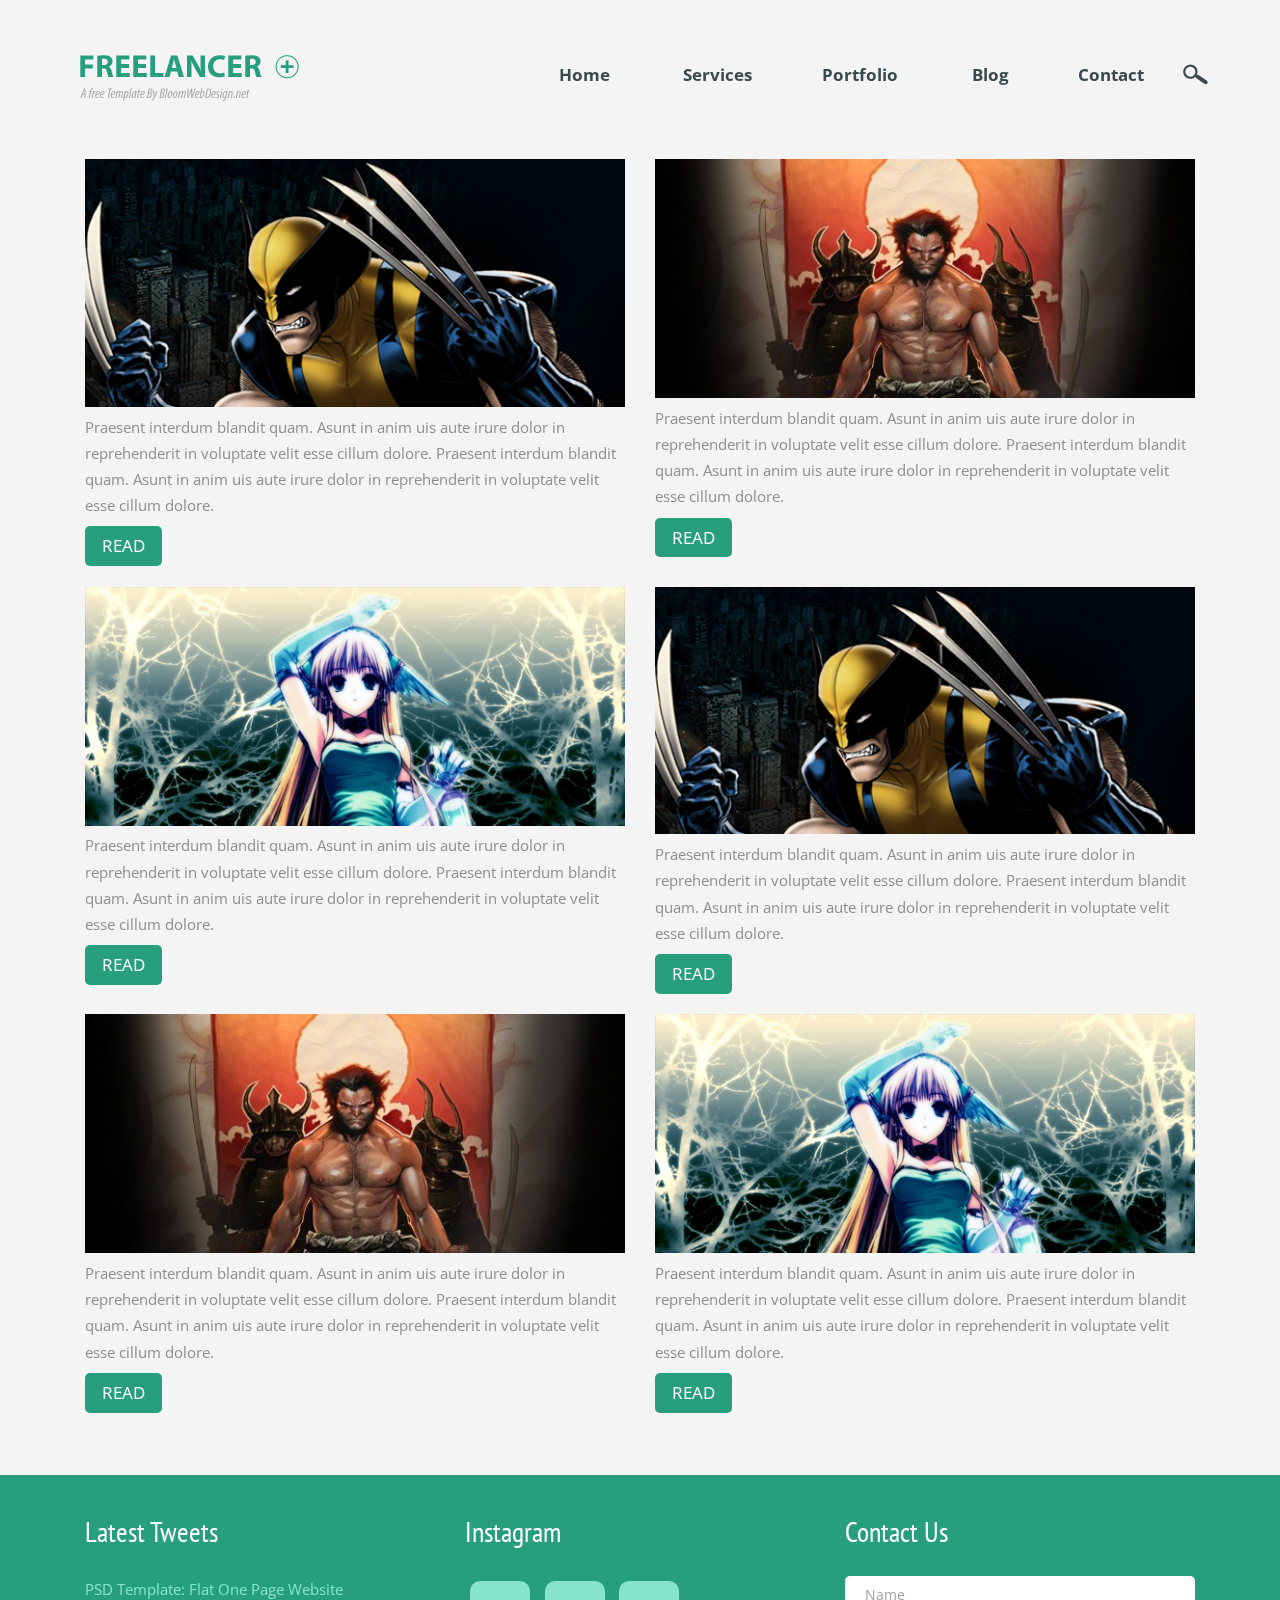
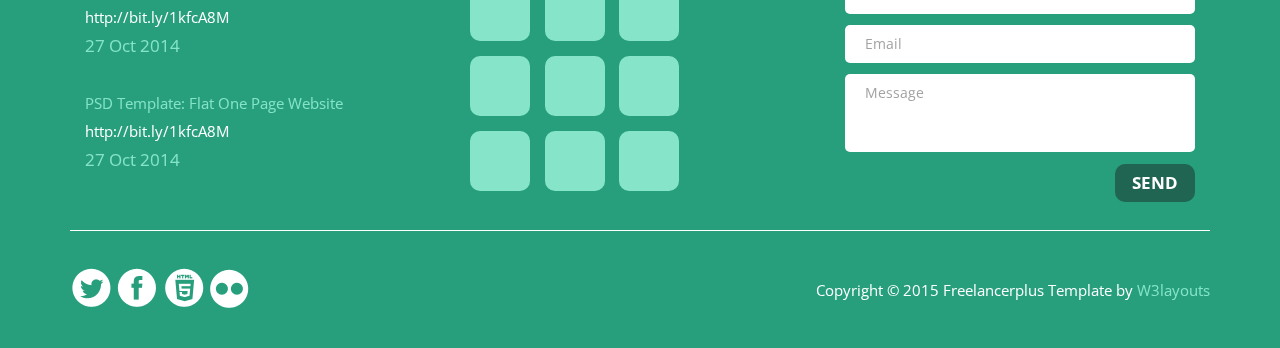
<file: blog.html>
<!--A Design by W3layouts 
Author: W3layout
Author URL: http://w3layouts.com
License: Creative Commons Attribution 3.0 Unported
License URL: http://creativecommons.org/licenses/by/3.0/
-->
<!DOCTYPE html>
<html>
<head>
<title>	Freelancer-plus A Corporate Category Flat Bootstarp Responsive Website Template | Blog :: w3layouts</title>
<link href="css/bootstrap.css" rel="stylesheet" type="text/css" media="all" />
<!-- jQuery (necessary for Bootstrap's JavaScript plugins) -->
<script src="js/jquery.min.js"></script>
<!-- Custom Theme files -->
<!--theme-style-->
<link href="css/style.css" rel="stylesheet" type="text/css" media="all" />	
<!--//theme-style-->
<meta name="viewport" content="width=device-width, initial-scale=1">
<meta http-equiv="Content-Type" content="text/html; charset=utf-8" />
<meta name="keywords" content="v Responsive web template, Bootstrap Web Templates, Flat Web Templates, Andriod Compatible web template, 
Smartphone Compatible web template, free webdesigns for Nokia, Samsung, LG, SonyErricsson, Motorola web design" />
<script type="application/x-javascript"> addEventListener("load", function() { setTimeout(hideURLbar, 0); }, false); function hideURLbar(){ window.scrollTo(0,1); } </script>
<!--fonts-->
<link href='http://fonts.googleapis.com/css?family=Open+Sans:400,300,600,700,800' rel='stylesheet' type='text/css'>
<link href='http://fonts.googleapis.com/css?family=PT+Sans+Narrow:400,700' rel='stylesheet' type='text/css'>
<!--//fonts-->
<script type="text/javascript" src="js/move-top.js"></script>
<script type="text/javascript" src="js/easing.js"></script>
				<script type="text/javascript">
					jQuery(document).ready(function($) {
						$(".scroll").click(function(event){		
							event.preventDefault();
							$('html,body').animate({scrollTop:$(this.hash).offset().top},1000);
						});
					});
					</script>
</head>
<body>
<!--header-->
	<div class="header">
		<div class="container">	
			<div class="logo">
				<h1><a href="index.html"><img src="images/logo.png" alt=""></a></h1>
			</div>
			<div class="header-bottom">
				<div class="top-nav">
										<span class="menu"><img src="images/menu.png" alt=""> </span>

					<ul>
						<li  ><a href="index.html" >Home</a></li>
						<li><a href="index.html"> Services</a></li>
						<li><a href="index.html" >Portfolio </a></li>
						<li><a href="blog.html" >Blog</a></li>
						<li><a href="contact.html" >Contact</a></li>
					</ul>
					<!--script-->
				<script>
					$("span.menu").click(function(){
						$(".top-nav ul").slideToggle(500, function(){
						});
					});
			</script>
				</div>
				 <!-- start search-->
			<div class="search-box">
			   <div id="sb-search" class="sb-search">
				  <form>
					 <input class="sb-search-input" placeholder="Enter your search term..." type="search" name="search" id="search">
					 <input class="sb-search-submit" type="submit" value="">
					 <span class="sb-icon-search"> </span>
				  </form>
			    </div>
			 </div>
			 <!----search-scripts---->
			 <script src="js/classie.js"></script>
			 <script src="js/uisearch.js"></script>
			   <script>
				 new UISearch( document.getElementById( 'sb-search' ) );
			   </script>
				<!----//search-scripts---->
			
			<div class="clearfix"> </div>
		</div>
		<div class="clearfix"> </div>
		</div>
	</div>
	<!---->
	<div class="container">
		<div class="blog">
			<div class="top-blog">
				<div class="col-md-6 blog-top">
					<a href="single.html"><img class="img-responsive" src="images/b1.jpg" alt=" "></a>
					<p>Praesent interdum blandit quam. Asunt in anim uis aute irure dolor in reprehenderit in voluptate velit esse cillum dolore.
					Praesent interdum blandit quam. Asunt in anim uis aute irure dolor in reprehenderit in voluptate velit esse cillum dolore.</p>
					<a href="single.html" class="read">READ</a>
				</div>
							<div class="col-md-6 blog-top">
					<a href="single.html"><img class="img-responsive" src="images/b2.jpg" alt=" "></a>
					<p>Praesent interdum blandit quam. Asunt in anim uis aute irure dolor in reprehenderit in voluptate velit esse cillum dolore.
					Praesent interdum blandit quam. Asunt in anim uis aute irure dolor in reprehenderit in voluptate velit esse cillum dolore.</p>
					<a href="single.html" class="read">READ</a>
				</div>
			<div class="clearfix"> </div>
		</div>
			<div class="top-blog">
				<div class="col-md-6 blog-top">
					<a href="single.html"><img class="img-responsive" src="images/b3.jpg" alt=" "></a>
					<p>Praesent interdum blandit quam. Asunt in anim uis aute irure dolor in reprehenderit in voluptate velit esse cillum dolore.
					Praesent interdum blandit quam. Asunt in anim uis aute irure dolor in reprehenderit in voluptate velit esse cillum dolore.</p>
					<a href="single.html" class="read">READ</a>
				</div>
							<div class="col-md-6 blog-top">
					<a href="single.html"><img class="img-responsive" src="images/b1.jpg" alt=" "></a>
					<p>Praesent interdum blandit quam. Asunt in anim uis aute irure dolor in reprehenderit in voluptate velit esse cillum dolore.
					Praesent interdum blandit quam. Asunt in anim uis aute irure dolor in reprehenderit in voluptate velit esse cillum dolore.</p>
					<a href="single.html" class="read">READ</a>
				</div>
			<div class="clearfix"> </div>
		</div>
<div class="top-blog">
				<div class="col-md-6 blog-top">
					<a href="single.html"><img class="img-responsive" src="images/b2.jpg" alt=" "></a>
					<p>Praesent interdum blandit quam. Asunt in anim uis aute irure dolor in reprehenderit in voluptate velit esse cillum dolore.
					Praesent interdum blandit quam. Asunt in anim uis aute irure dolor in reprehenderit in voluptate velit esse cillum dolore.</p>
					<a href="single.html" class="read">READ</a>
				</div>
							<div class="col-md-6 blog-top">
					<a href="single.html"><img class="img-responsive" src="images/b3.jpg" alt=" "></a>
					<p>Praesent interdum blandit quam. Asunt in anim uis aute irure dolor in reprehenderit in voluptate velit esse cillum dolore.
					Praesent interdum blandit quam. Asunt in anim uis aute irure dolor in reprehenderit in voluptate velit esse cillum dolore.</p>
					<a href="single.html" class="read">READ</a>
				</div>
			<div class="clearfix"> </div>
		</div>		
	</div>
	</div>
	
			<!---->
			<div class="footer" >
			    <div class="container">
				<div class="footer-top" >
				<div class="col-md-4 twitter">
						
							<h4>Latest Tweets</h4>
							<div class="twitter-in">
								<p>PSD Template: Flat One Page Website <p>
								<a href="#" >http://bit.ly/1kfcA8M </a>
								<span>27 Oct 2014</span>
							</div>
							<div class="twitter-in">
								<p>PSD Template: Flat One Page Website <p>
								<a href="#" >http://bit.ly/1kfcA8M </a>
								<span>27 Oct 2014</span>
							</div>
						</div>
					
				    <div class="col-md-4 twitter">
				
						   <h4>Instagram</h4>
						   <ul class="box-in">
							<li><a href="#"></a></li>
							<li><a href="#"></a></li>
							<li><a href="#"></a></li>
							<li><a href="#"></a></li>
							<li><a href="#"></a></li>
							<li><a href="#"></a></li>
							<li><a href="#"></a></li>
							<li><a href="#"></a></li>
							<li><a href="#"></a></li>
							
						   </ul>
						</div>
					
					<div class="col-md-4 twitter">
						<h4>Contact Us</h4>
							<div class="contact">
								<form>
									<input type="text" class="text" value="Name" onfocus="this.value = '';" onblur="if (this.value == '') {this.value = 'Name';}">
									<input type="text" class="text" value="Email " onfocus="this.value = '';" onblur="if (this.value == '') {this.value = 'Email ';}">
									<textarea cols="10" rows="3" value="Message" onfocus="this.value = '';" onblur="if (this.value == '') {this.value = 'Message';}">Message</textarea>
								</form>
								<div class="submit">
									<form>
										<input type="submit" value="SEND">
									</form>
								</div>
									<div class="clearfix"></div>
                            </div>
					</div>
					
						<div class="clearfix"></div>
						</div>
			<div class="footer-bottom">
				<ul class="social">
					<li><a href="#"><i> </i></a></li>						
					<li><a href="#"><i class="facebook"> </i></a></li>
					<li><a href="#"><i class="html"> </i></a></li>
					<li><a href="#"><i class="dot"> </i></a></li>
				</ul>
				<p class="footer-class">Copyright © 2015 Freelancerplus Template by  <a href="http://w3layouts.com/" target="_blank">W3layouts</a></p>
				<div class="clearfix"></div>
			</div>						
		</div>
	</div>
</body>
</html>
</file>
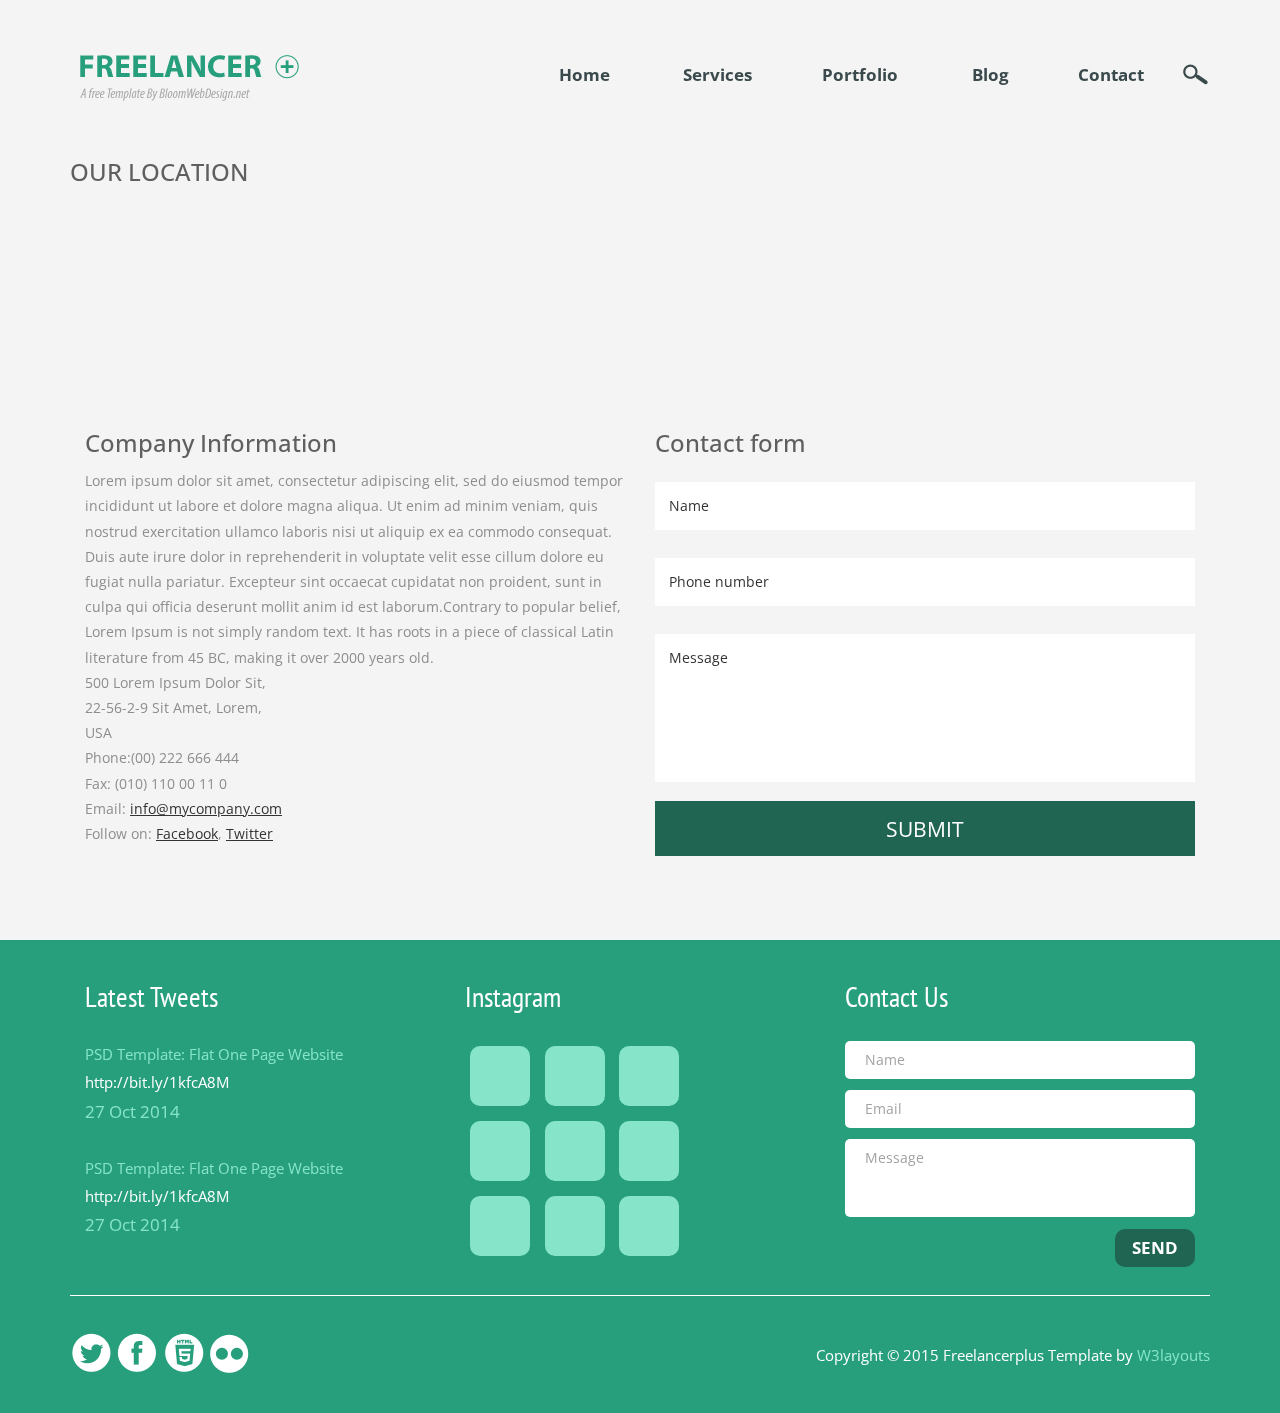
<file: contact.html>
<!--A Design by W3layouts 
Author: W3layout
Author URL: http://w3layouts.com
License: Creative Commons Attribution 3.0 Unported
License URL: http://creativecommons.org/licenses/by/3.0/
-->
<!DOCTYPE html>
<html>
<head>
<title>	Freelancer-plus A Corporate Category Flat Bootstarp Responsive Website Template | Contact :: w3layouts</title>
<link href="css/bootstrap.css" rel="stylesheet" type="text/css" media="all" />
<!-- jQuery (necessary for Bootstrap's JavaScript plugins) -->
<script src="js/jquery.min.js"></script>
<!-- Custom Theme files -->
<!--theme-style-->
<link href="css/style.css" rel="stylesheet" type="text/css" media="all" />	
<!--//theme-style-->
<meta name="viewport" content="width=device-width, initial-scale=1">
<meta http-equiv="Content-Type" content="text/html; charset=utf-8" />
<meta name="keywords" content="Freelancer-plus Responsive web template, Bootstrap Web Templates, Flat Web Templates, Andriod Compatible web template, 
Smartphone Compatible web template, free webdesigns for Nokia, Samsung, LG, SonyErricsson, Motorola web design" />
<script type="application/x-javascript"> addEventListener("load", function() { setTimeout(hideURLbar, 0); }, false); function hideURLbar(){ window.scrollTo(0,1); } </script>
<!--fonts-->
<link href='http://fonts.googleapis.com/css?family=Open+Sans:400,300,600,700,800' rel='stylesheet' type='text/css'>
<link href='http://fonts.googleapis.com/css?family=PT+Sans+Narrow:400,700' rel='stylesheet' type='text/css'>
<!--//fonts-->
<script type="text/javascript" src="js/move-top.js"></script>
<script type="text/javascript" src="js/easing.js"></script>
				<script type="text/javascript">
					jQuery(document).ready(function($) {
						$(".scroll").click(function(event){		
							event.preventDefault();
							$('html,body').animate({scrollTop:$(this.hash).offset().top},1000);
						});
					});
					</script>
</head>
<body>
<!--header-->
	<div class="header">
		<div class="container">	
			<div class="logo">
				<h1><a href="index.html"><img src="images/logo.png" alt=""></a></h1>
			</div>
			<div class="header-bottom">
				<div class="top-nav">
											<span class="menu"><img src="images/menu.png" alt=""> </span>

					<ul>
						<li  ><a href="index.html" >Home</a></li>
						<li><a href="index.html" > Services</a></li>
						<li><a href="index.html" >Portfolio </a></li>
						<li><a href="blog.html" >Blog</a></li>
						<li><a href="contact.html" >Contact</a></li>
					</ul>
					<!--script-->
				<script>
					$("span.menu").click(function(){
						$(".top-nav ul").slideToggle(500, function(){
						});
					});
			</script>
				</div>
				 <!-- start search-->
			<div class="search-box">
			   <div id="sb-search" class="sb-search">
				  <form>
					 <input class="sb-search-input" placeholder="Enter your search term..." type="search" name="search" id="search">
					 <input class="sb-search-submit" type="submit" value="">
					 <span class="sb-icon-search"> </span>
				  </form>
			    </div>
			 </div>
			 <!----search-scripts---->
			 <script src="js/classie.js"></script>
			 <script src="js/uisearch.js"></script>
			   <script>
				 new UISearch( document.getElementById( 'sb-search' ) );
			   </script>
				<!----//search-scripts---->
			
			<div class="clearfix"> </div>
		</div>
		<div class="clearfix"> </div>
		</div>
	</div>
	<!---->
	<div class="container">
		<div class="contact-page">
		<div class=" map">
			<h5>OUR LOCATION</h5>
				<iframe src="https://www.google.com/maps/embed?pb=!1m18!1m12!1m3!1d37494223.23909492!2d103!3d55!2m3!1f0!2f0!3f0!3m2!1i1024!2i768!4f13.1!3m3!1m2!1s0x453c569a896724fb%3A0x1409fdf86611f613!2sRussia!5e0!3m2!1sen!2sin!4v1415776049771"></iframe>
			</div>
			<div class="contact-non">
					<div class="col-md-6 contact-inline">
				     	<h5>Company Information</h5>
						<p class="info">Lorem ipsum dolor sit amet, consectetur adipiscing elit, sed do eiusmod tempor incididunt ut labore et dolore magna aliqua. Ut enim ad minim veniam, quis nostrud exercitation ullamco laboris nisi ut aliquip ex ea commodo consequat. Duis aute irure dolor in reprehenderit in voluptate velit esse cillum dolore eu fugiat nulla pariatur. Excepteur sint
occaecat cupidatat non proident, sunt in culpa qui officia deserunt mollit anim id est laborum.Contrary to popular belief, Lorem Ipsum is not simply random text. It has roots in a piece of classical Latin literature from 45 BC, making it over 2000 years old.						</p>
						    	<p>500 Lorem Ipsum Dolor Sit,</p>
						   		<p>22-56-2-9 Sit Amet, Lorem,</p>
						   		<p>USA</p>
				   		<p>Phone:(00) 222 666 444</p>
				   		<p>Fax: (010) 110 00 11 0</p>
				 	 	 <p>Email: <a href="mailto:info@mycompany.com">info@mycompany.com</a></p>
				   		<p>Follow on: <span>Facebook</span>, <span>Twitter</span></p>
				    </div>
					<div class="col-md-6 contact-grid">
					<h5>Contact form</h5>
					<form>						
						<input type="text" value="Name" onfocus="this.value='';" onblur="if (this.value == '') {this.value ='Name';}">
						<input type="text" value="Phone number" onfocus="this.value='';" onblur="if (this.value == '') {this.value ='Phone number';}">					
						<textarea cols="77" rows="6" value="" onfocus="this.value='';" onblur="if (this.value == '') {this.value = 'Message';}">Message</textarea>
						<div class="send-in">
							<input type="submit" value="SUBMIT">
						</div>
					</form>
				</div>
					<div class="clearfix"> </div>
			</div>
		</div>
	</div>
	
			<!---->
			<div class="footer" >
			    <div class="container">
				<div class="footer-top" >
				<div class="col-md-4 twitter">
						
							<h4>Latest Tweets</h4>
							<div class="twitter-in">
								<p>PSD Template: Flat One Page Website <p>
								<a href="#" >http://bit.ly/1kfcA8M </a>
								<span>27 Oct 2014</span>
							</div>
							<div class="twitter-in">
								<p>PSD Template: Flat One Page Website <p>
								<a href="#" >http://bit.ly/1kfcA8M </a>
								<span>27 Oct 2014</span>
							</div>
						</div>
					
				    <div class="col-md-4 twitter">
				
						   <h4>Instagram</h4>
						   <ul class="box-in">
							<li><a href="#"></a></li>
							<li><a href="#"></a></li>
							<li><a href="#"></a></li>
							<li><a href="#"></a></li>
							<li><a href="#"></a></li>
							<li><a href="#"></a></li>
							<li><a href="#"></a></li>
							<li><a href="#"></a></li>
							<li><a href="#"></a></li>
							
						   </ul>
						</div>
					
					<div class="col-md-4 twitter">
						<h4>Contact Us</h4>
							<div class="contact">
								<form>
									<input type="text" class="text" value="Name" onfocus="this.value = '';" onblur="if (this.value == '') {this.value = 'Name';}">
									<input type="text" class="text" value="Email " onfocus="this.value = '';" onblur="if (this.value == '') {this.value = 'Email ';}">
									<textarea cols="10" rows="3" value="Message" onfocus="this.value = '';" onblur="if (this.value == '') {this.value = 'Message';}">Message</textarea>
								</form>
								<div class="submit">
									<form>
										<input type="submit" value="SEND">
									</form>
								</div>
									<div class="clearfix"></div>
                            </div>
					</div>
					
						<div class="clearfix"></div>
						</div>
			<div class="footer-bottom">
				<ul class="social">
					<li><a href="#"><i> </i></a></li>						
					<li><a href="#"><i class="facebook"> </i></a></li>
					<li><a href="#"><i class="html"> </i></a></li>
					<li><a href="#"><i class="dot"> </i></a></li>
				</ul>
				<p class="footer-class">Copyright © 2015 Freelancerplus Template by  <a href="http://w3layouts.com/" target="_blank">W3layouts</a></p>
				<div class="clearfix"></div>
			</div>						
		</div>
	</div>
</body>
</html>
</file>
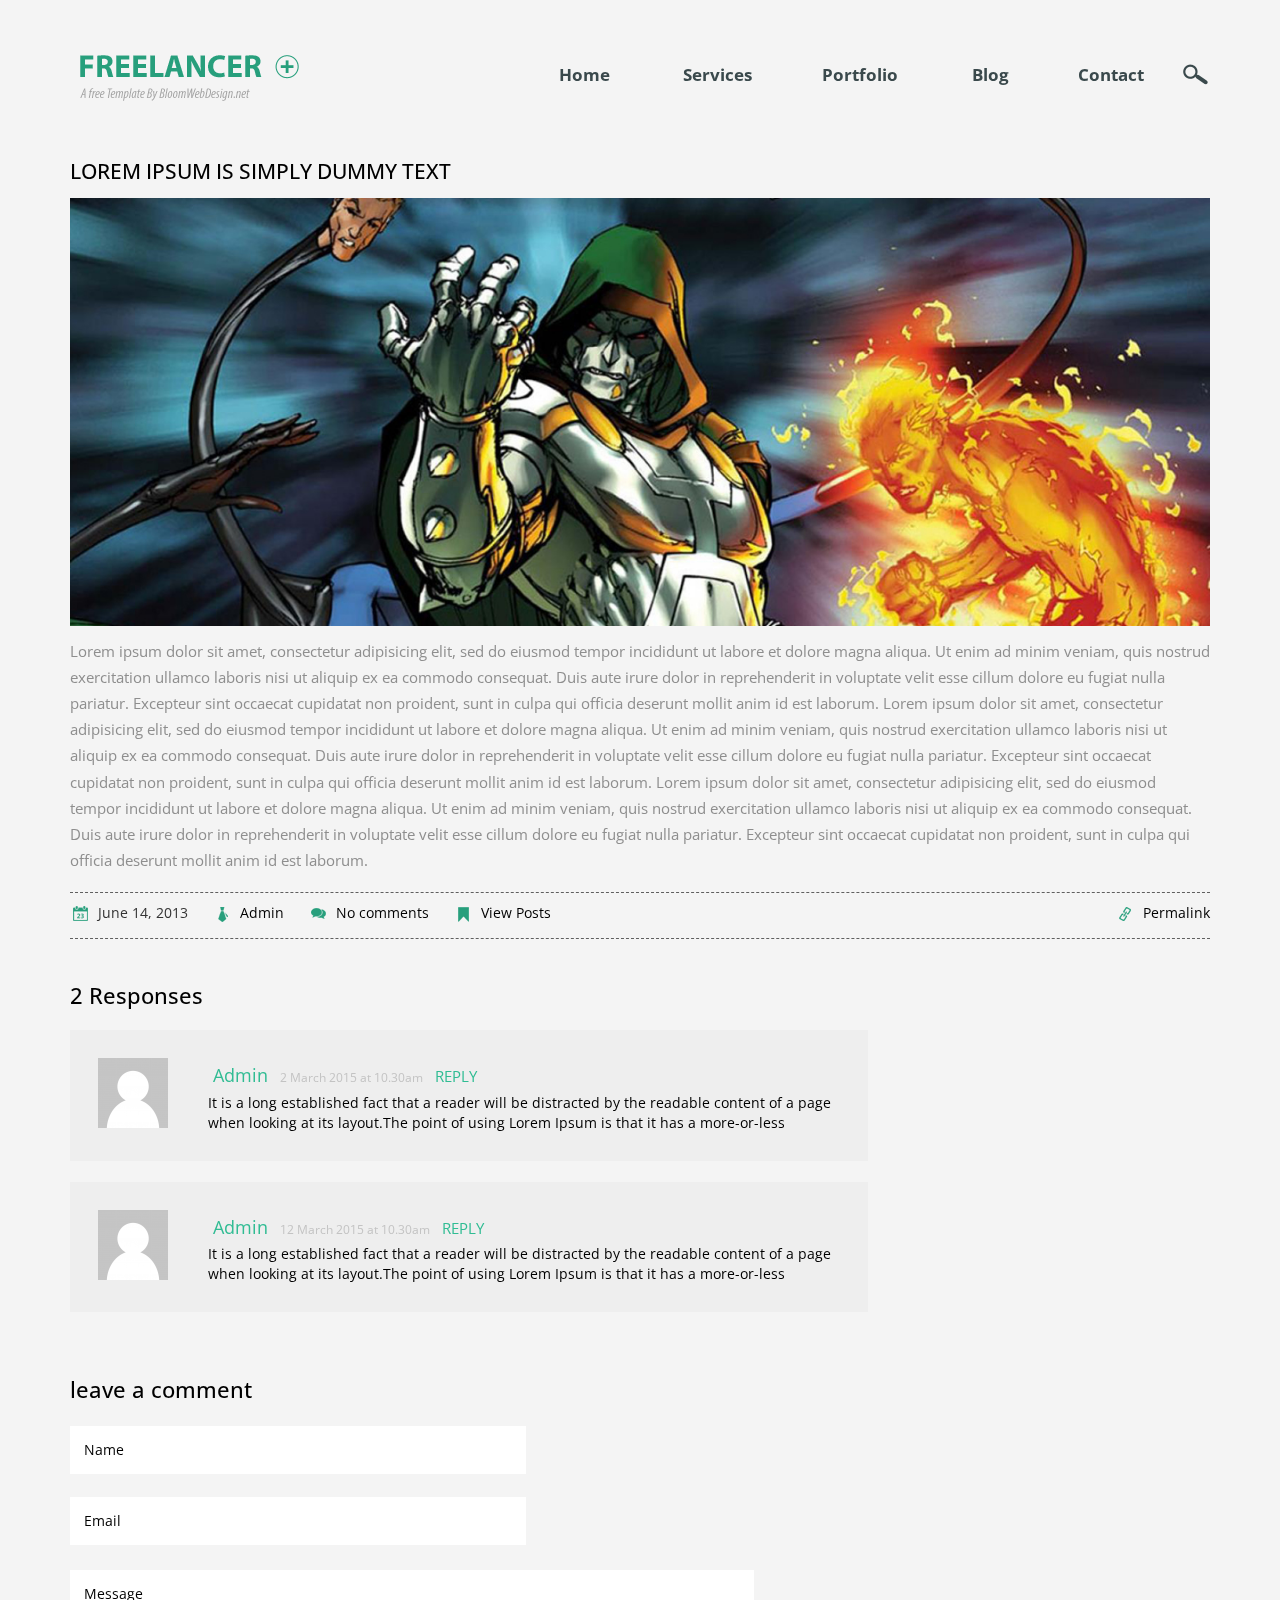
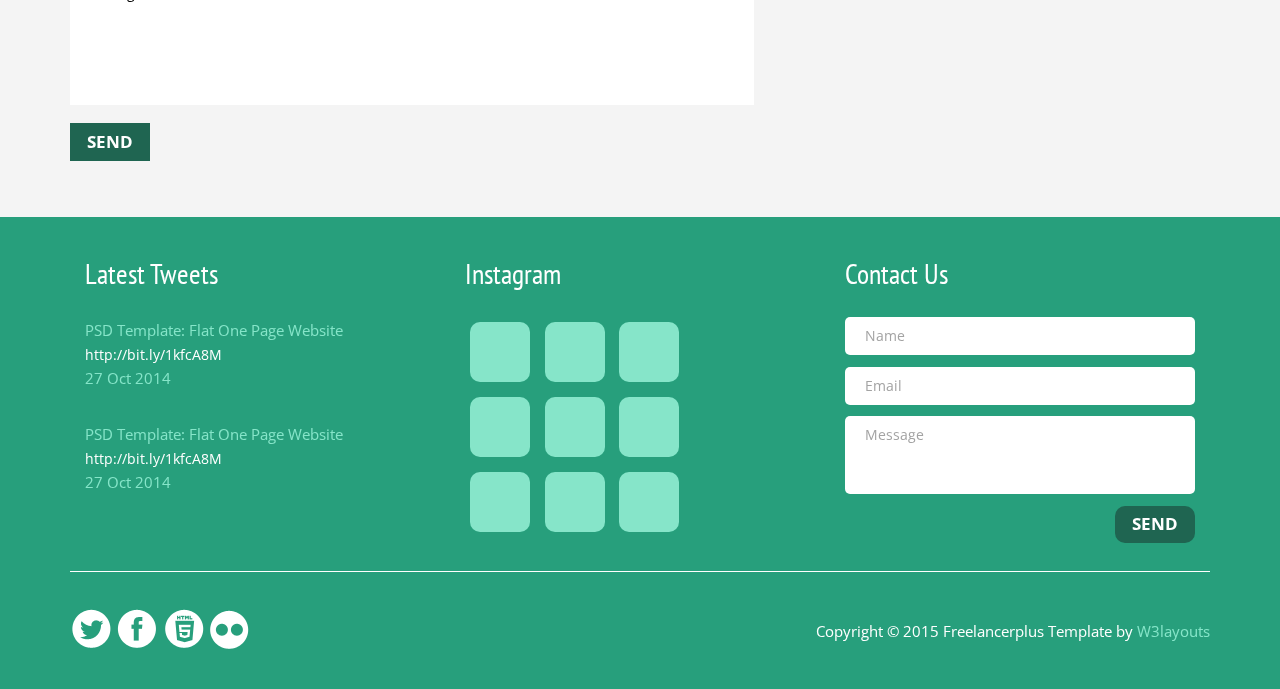
<file: single.html>
<!--A Design by W3layouts 
Author: W3layout
Author URL: http://w3layouts.com
License: Creative Commons Attribution 3.0 Unported
License URL: http://creativecommons.org/licenses/by/3.0/
-->
<!DOCTYPE html>
<html>
<head>
<title>	Freelancer-plus A Corporate Category Flat Bootstarp Responsive Website Template | Single :: w3layouts</title>
<link href="css/bootstrap.css" rel="stylesheet" type="text/css" media="all" />
<!-- jQuery (necessary for Bootstrap's JavaScript plugins) -->
<script src="js/jquery.min.js"></script>
<!-- Custom Theme files -->
<!--theme-style-->
<link href="css/style.css" rel="stylesheet" type="text/css" media="all" />	
<!--//theme-style-->
<meta name="viewport" content="width=device-width, initial-scale=1">
<meta http-equiv="Content-Type" content="text/html; charset=utf-8" />
<meta name="keywords" content="Freelancer-plus Responsive web template, Bootstrap Web Templates, Flat Web Templates, Andriod Compatible web template, 
Smartphone Compatible web template, free webdesigns for Nokia, Samsung, LG, SonyErricsson, Motorola web design" />
<script type="application/x-javascript"> addEventListener("load", function() { setTimeout(hideURLbar, 0); }, false); function hideURLbar(){ window.scrollTo(0,1); } </script>
<!--fonts-->
<link href='http://fonts.googleapis.com/css?family=Open+Sans:400,300,600,700,800' rel='stylesheet' type='text/css'>
<link href='http://fonts.googleapis.com/css?family=PT+Sans+Narrow:400,700' rel='stylesheet' type='text/css'>
<!--//fonts-->
<script type="text/javascript" src="js/move-top.js"></script>
<script type="text/javascript" src="js/easing.js"></script>
				<script type="text/javascript">
					jQuery(document).ready(function($) {
						$(".scroll").click(function(event){		
							event.preventDefault();
							$('html,body').animate({scrollTop:$(this.hash).offset().top},1000);
						});
					});
					</script>
</head>
<body>
<!--header-->
	<div class="header">
		<div class="container">	
			<div class="logo">
				<h1><a href="index.html"><img src="images/logo.png" alt=""></a></h1>
			</div>
			<div class="header-bottom">
				<div class="top-nav">
						<span class="menu"><img src="images/menu.png" alt=""> </span>

					<ul>
						<li  ><a href="index.html" >Home</a></li>
						<li><a href="index.html" > Services</a></li>
						<li><a href="index.html" >Portfolio </a></li>
						<li><a href="blog.html" >Blog</a></li>
						<li><a href="contact.html" >Contact</a></li>
					</ul>
					<!--script-->
				<script>
					$("span.menu").click(function(){
						$(".top-nav ul").slideToggle(500, function(){
						});
					});
			</script>
				</div>
				 <!-- start search-->
			<div class="search-box">
			   <div id="sb-search" class="sb-search">
				  <form>
					 <input class="sb-search-input" placeholder="Enter your search term..." type="search" name="search" id="search">
					 <input class="sb-search-submit" type="submit" value="">
					 <span class="sb-icon-search"> </span>
				  </form>
			    </div>
			 </div>
			 <!----search-scripts---->
			 <script src="js/classie.js"></script>
			 <script src="js/uisearch.js"></script>
			   <script>
				 new UISearch( document.getElementById( 'sb-search' ) );
			   </script>
				<!----//search-scripts---->
			
			<div class="clearfix"> </div>
		</div>
		<div class="clearfix"> </div>
		</div>
	</div>
	<!---->
				<div class="container">
		              <div class="single-page-artical">
								<div class="artical-content">
									<h3>Lorem Ipsum is simply dummy text</h3>
									<img class="img-responsive" src="images/sin.jpg" title="banner1">
									<p>Lorem ipsum dolor sit amet, consectetur adipisicing elit, sed do eiusmod tempor incididunt ut labore et dolore magna aliqua. Ut enim ad minim veniam, quis nostrud exercitation ullamco laboris nisi ut aliquip ex ea commodo consequat. Duis aute irure dolor in reprehenderit in voluptate velit esse cillum dolore eu fugiat nulla pariatur. Excepteur sint occaecat cupidatat non proident, sunt in culpa qui officia deserunt mollit anim id est laborum.
									Lorem ipsum dolor sit amet, consectetur adipisicing elit, sed do eiusmod tempor incididunt ut labore et dolore magna aliqua. Ut enim ad minim veniam, quis nostrud exercitation ullamco laboris nisi ut aliquip ex ea commodo consequat. Duis aute irure dolor in reprehenderit in voluptate velit esse cillum dolore eu fugiat nulla pariatur. Excepteur sint occaecat cupidatat non proident, sunt in culpa qui officia deserunt mollit anim id est laborum.
								 Lorem ipsum dolor sit amet, consectetur adipisicing elit, sed do eiusmod tempor incididunt ut labore et dolore magna aliqua. Ut enim ad minim veniam, quis nostrud exercitation ullamco laboris nisi ut aliquip ex ea commodo consequat. Duis aute irure dolor in reprehenderit in voluptate velit esse cillum dolore eu fugiat nulla pariatur. Excepteur sint occaecat cupidatat non proident, sunt in culpa qui officia deserunt mollit anim id est laborum.</p>
								    </div>
								    <div class="artical-links">
		  						 	<ul>
		  						 		<li><small> </small><span>June 14, 2013</span></li>
		  						 		<li><a href="#"><small class="admin"> </small><span>Admin</span></a></li>
		  						 		<li><a href="#"><small class="no"> </small><span>No comments</span></a></li>
		  						 		<li><a href="#"><small class="posts"> </small><span>View Posts</span></a></li>
		  						 		<li><a href="#"><small class="link"> </small><span>Permalink</span></a></li>
		  						 	</ul>
		  						 </div>
								 <div class="comment-grid-top">
			<h3>2 Responses</h3>
			<div class="comments-top-top">
				<div class="top-comment-left">
					<img class="img-responsive" src="images/co.png" alt="">
				</div>
				<div class="top-comment-right">
					<ul>
						<li><span class="left-at"><a href="#">Admin</a></span></li>
						<li><span class="right-at">2 March 2015 at 10.30am</span></li>
						<li><a class="reply" href="#">REPLY</a></li>
					</ul>
				<p>It is a long established fact that a reader will be distracted by the readable content of a page when looking at its layout.The point of using Lorem Ipsum is that it has a more-or-less </p>
				</div>
				<div class="clearfix"> </div>
			</div>
			<div class="comments-top-top top-grid-comment">
				<div class="top-comment-left">
					<img class="img-responsive" src="images/co.png" alt="">
				</div>
				<div class="top-comment-right">
					<ul>
						<li><span class="left-at"><a href="#">Admin</a></span></li>
						<li><span class="right-at">12 March 2015 at 10.30am</span></li>
						<li><a class="reply" href="#">REPLY</a></li>
					</ul>
				<p>It is a long established fact that a reader will be distracted by the readable content of a page when looking at its layout.The point of using Lorem Ipsum is that it has a more-or-less </p>
				</div>
				<div class="clearfix"> </div>
			</div>
		</div>
		  						
		  						 <div class="artical-commentbox">
		  						 	<h3>leave a comment</h3>
		  						 	<div class="table-form">
									<form>
										<input type="text" class="textbox" value="Name" onfocus="this.value = '';" onblur="if (this.value == '') {this.value = 'Name';}">
										<input type="text" class="textbox" value="Email" onfocus="this.value = '';" onblur="if (this.value == '') {this.value = 'Email';}">
										<textarea value="Message:" onfocus="this.value = '';" onblur="if (this.value == '') {this.value = 'Message';}">Message</textarea>	
									<input type="submit" value="SEND">
									</form>
									
								</div>
		  						 </div>
								
							</div>
						<div class="clearfix"> </div>
					</div>
				<!---End-blog----->
			<!---->
			<div class="footer" >
			    <div class="container">
				<div class="footer-top" >
				<div class="col-md-4 twitter">
						
							<h4>Latest Tweets</h4>
							<div class="twitter-in">
								<p>PSD Template: Flat One Page Website </p>
								<a href="#" >http://bit.ly/1kfcA8M </a>
								<span>27 Oct 2014</span>
							</div>
							<div class="twitter-in">
								<p>PSD Template: Flat One Page Website </p>
								<a href="#" >http://bit.ly/1kfcA8M </a>
								<span>27 Oct 2014</span>
							</div>
						</div>
					
				    <div class="col-md-4 twitter">
				
						   <h4>Instagram</h4>
						   <ul class="box-in">
							<li><a href="#"></a></li>
							<li><a href="#"></a></li>
							<li><a href="#"></a></li>
							<li><a href="#"></a></li>
							<li><a href="#"></a></li>
							<li><a href="#"></a></li>
							<li><a href="#"></a></li>
							<li><a href="#"></a></li>
							<li><a href="#"></a></li>
							
						   </ul>
						</div>
					
					<div class="col-md-4 twitter">
						<h4>Contact Us</h4>
							<div class="contact">
								<form>
									<input type="text" class="text" value="Name" onfocus="this.value = '';" onblur="if (this.value == '') {this.value = 'Name';}">
									<input type="text" class="text" value="Email " onfocus="this.value = '';" onblur="if (this.value == '') {this.value = 'Email ';}">
									<textarea cols="10" rows="3" value="Message" onfocus="this.value = '';" onblur="if (this.value == '') {this.value = 'Message';}">Message</textarea>
								</form>
								<div class="submit">
									<form>
										<input type="submit" value="SEND">
									</form>
								</div>
									<div class="clearfix"></div>
                            </div>
					</div>
					
						<div class="clearfix"></div>
						</div>
			<div class="footer-bottom">
				<ul class="social">
					<li><a href="#"><i> </i></a></li>						
					<li><a href="#"><i class="facebook"> </i></a></li>
					<li><a href="#"><i class="html"> </i></a></li>
					<li><a href="#"><i class="dot"> </i></a></li>
				</ul>
				<p class="footer-class">Copyright © 2015 Freelancerplus Template by  <a href="http://w3layouts.com/" target="_blank">W3layouts</a></p>
				<div class="clearfix"></div>
			</div>						
		</div>
	</div>
</body>
</html>
</file>
<file: css/style.css>
/*--A Design by W3layouts 
Author: W3layout
Author URL: http://w3layouts.com
License: Creative Commons Attribution 3.0 Unported
License URL: http://creativecommons.org/licenses/by/3.0/
--*/
body{
	background:#f4f4f4;
	font-family: 'Open Sans', sans-serif;	
}
body a{
	transition: 0.5s all;
	-webkit-transition: 0.5s all;
	-o-transition: 0.5s all;
	-moz-transition: 0.5s all;
	-ms-transition: 0.5s all;
}
ul{
	padding: 0;
	margin: 0;
}
h1,h2,h3,h4,h5,h6,label,p{
	margin:0;	
}
.header {
	padding-top: 3em;
}
.logo,.top-nav{
	float: left;
}
.top-nav {
	padding: 1.5em 0 0;
}
.header-bottom{
	float:right;
	width:60%;
}
.top-nav ul li {
	display:inline-block;
}
.top-nav ul li a {
	position: relative;
	display: inline-block;
	outline: none;
	color: #3a494c;
	text-decoration: none;
	font-weight: 700;
	font-size: 1.2em;
	margin: 0 1em;
}
.top-nav ul li a:hover,
.top-nav ul li a:focus {
	outline: none;
}
/* Effect 1: Brackets */
.top-nav ul li a::before,
.top-nav ul li a::after {
	display: inline-block;
	opacity: 0;
	-webkit-transition: -webkit-transform 0.3s, opacity 0.2s;
	-moz-transition: -moz-transform 0.3s, opacity 0.2s;
	transition: transform 0.3s, opacity 0.2s;
}

.top-nav ul li a::before {
	margin-right: 10px;
	content: '[';
	-webkit-transform: translateX(20px);
	-moz-transform: translateX(20px);
	transform: translateX(20px);
}
.top-nav ul li a::after {
	margin-left: 10px;
	content: ']';
	-webkit-transform: translateX(-20px);
	-moz-transform: translateX(-20px);
	transform: translateX(-20px);
}
.top-nav ul li a:hover::before,
.top-nav ul li a:hover::after,
.top-nav ul li a:focus::before,
.top-nav ul li a:focus::after {
	opacity: 1;
	-webkit-transform: translateX(0px);
	-moz-transform: translateX(0px);
	transform: translateX(0px);
}
.top-nav span.menu{
	display: none;
}
/*--responsive media-quries--*/
@media(max-width:768px){
.top-nav ul{
	display: none;
	position:absolute;
	width:100%;
	z-index: 9999;
	left: 0%;
	margin:2em 0em;
	background:#181f21;
}
.top-nav span.menu{
	display: block;
	width:100%;
	position:relative;
	text-align: right;
}
.top-nav ul li{
	display: block;
	float:none;
	padding: 1em 0.8em;
	text-align: center;
}
.top-nav ul li a,.top-nav ul li.active a{
	color:#fff;
	padding: 0;
}
.top-nav ul li a:hover{
	color:#279f7c;
}
}
.search-box {
	position: relative;
}
.sb-search {
	position: absolute;
	top:20px;
	right:0px;
	width: 0%;
	min-width: 30px;
	height: 28px;
	float: right;
	overflow: hidden;
	-webkit-transition: width 0.3s;
	-moz-transition: width 0.3s;
	transition: width 0.3s;
	-webkit-backface-visibility: hidden;
}
.sb-search-input {
	position: absolute;
	top: 0;
	right: 0px;
	border: none;
	outline: none;
	background: #279f7c;
	width: 60%;
	height: 28px;
	margin: 0;
	z-index: 10;
	padding: 5px 10px;
	font-size: 13px;
	color: #ffffff;
}
.sb-search-input::-webkit-input-placeholder {
	color: #ffffff;
}
.sb-search-input:-moz-placeholder {
	color: #ffffff;
}
.sb-search-input::-moz-placeholder {
	color: #efb480;
}
.sb-search-input:-ms-input-placeholder {
	color: #ffffff;
}
.sb-icon-search,.sb-search-submit  {
	width:30px;
	height:28px;
	display: block;
	position: absolute;
	right: 0;
	top: 0;
	padding: 0;
	margin: 0;
	line-height: 45px;
	text-align: center;
	cursor: pointer;
}
.sb-search-submit {
	background: #279f7c url('../images/search.png') no-repeat 0px -4px;
	-ms-filter: "progid:DXImageTransform.Microsoft.Alpha(Opacity=0)"; /* IE 8 */
    filter: alpha(opacity=0); /* IE 5-7 */
  	color: transparent;
	border: none;
	outline: none;
	z-index: -1;
	-webkit-appearance: none;
}
.sb-icon-search {
	color: #FFF;
	background:#F4F4F4 url('../images/search.png') no-repeat 0px -4px;
	z-index: 90;
}
/* Open state */
.sb-search.sb-search-open,.no-js .sb-search {
	width:100%;
}
.sb-search.sb-search-open .sb-search-submit,.no-js .sb-search .sb-search-submit {
	z-index: 90;
	}

/*----*/
.banner {
	padding: 2em 0;
}
.banner-matter{
	float:left;
	padding: 9em 0 0;
	width: 46%;
}
.banner-matter h2{
	color:#575757;
	font-family: 'PT Sans Narrow', sans-serif;
	font-size:3.5em;
}
.banner-matter p{
	color:#8e8e8e;
	font-size: 1.1em;
	line-height: 1.8em;
	width: 80%;
	padding: 0.5em 0 0;
}
.tv{
	float:right;
}
/*----*/
.port{
	float:left;
	color:#a2a3a3;
	font-family: 'PT Sans Narrow', sans-serif;
	font-size:3em;
}
.works,.service,.meet {
	border-top: 1px solid #E0E0E0;
}
.works{
	padding: 3em 0 2em;
}
#filters {
	list-style: none;
	float:right;
}
#filters li {
	display:inline-block;
	display: -webkit-inline-box;
	display: -moz-inline-box;
	display: -o-inline-box;
	display: -ms-inline-box;
}
#filters li span {
	display: block;
	padding: 8px 15px;
	text-decoration: none;
	color: #279f7c;
	font-size: 1.1em;
	transition: 0.5s all;
	-webkit-transition: 0.5s all;
	-o-transition: 0.5s all;
	-moz-transition: 0.5s all;
	-ms-transition: 0.5s all;
	font-weight:700;
	margin: 0 0.5em;
	cursor:pointer;
}
#filters li span:hover ,#filters li.active span {
	color: #fff;
	background:#279f7c;
	border-radius:5px;
}
#portfoliolist .portfolio {
	-webkit-box-sizing: border-box;
	-moz-box-sizing: border-box;
	-o-box-sizing: border-box;
	width: 29%;
	display: none;
	float: left;
	overflow: hidden;
	margin: 3% 6% 3% 0;
}
#portfoliolist .portfolio:nth-child(3),#portfoliolist .portfolio:nth-child(6){
	margin-right:0;
}
div#portfoliolist {
	padding: 0px 0px;
}	
.portfolio-wrapper {
	overflow:hidden;
	position: relative !important;
	cursor:pointer;
}
.portfolio-wrapper p{
	color:#000;
	font-size:1.1em;
	padding:1em 0;
}
.portfolio-wrapper span.arrow{
	background: url(../images/arrow.png) no-repeat 0px 0px;
	width: 49px;
	height: 26px;
	display: inline-block;
	position: absolute;
	bottom: 50px;
left: 114px;
}
.portfolio img {
	max-width:100%;
	transition: all 300ms!important;
	-webkit-transition: all 300ms!important;
	-moz-transition: all 300ms!important;
}
.portfolio .label {
	position: absolute;
	width: 100%;
	height:40px;
	bottom:-40px;
}
.portfolio .label-bg {
	background: #22B4B8;
	width: 100%;
	height:100%;
	position: absolute;
	top:0;
	left:0;
}
.portfolio .label-text {
	color:#fff;
	position: relative;
	z-index:500;
	padding:5px 8px;
}		
.portfolio .text-category {
	display:block;
	font-size:9px;
	font-size: 12px;
	text-transform:uppercase;
}
/*-----------------------------------------------------------------------------------*/
.b-link-stripe{
	position:relative;
	display:inline-block;
	vertical-align:top;
	font-weight: 300;
	overflow:hidden;
	width: 100%;
}
.b-link-stripe .b-wrapper{
	position:absolute;
	width:100%;
	height:100%;
	top:0;
	left:0;
	text-align:center;
	color:#ffffff;
	overflow:hidden;
}

/*-----------------------------------------------------------------------------------*/
/*	Animation effects
/*-----------------------------------------------------------------------------------*/
.b-animate-go{
	text-decoration:none;
}
.b-animate{
	transition: all 0.5s;
	-moz-transition: all 0.5s;
	-ms-transition: all 0.5s;
	-o-transition: all 0.5s;
	-webkit-transition: all 0.5s;
	visibility: hidden;
	font-size:1.1em;
	font-weight:700;
}
.b-animate img{
	margin-top: 4%;
	display: -webkit-inline-box;
}
.b-animate span{
	display:block;
	font-size: 2em;
	text-transform: uppercase;
	padding-top: 2.8em;
	display: block;
	font-weight: 500;
}
.b-animate button{
	background: #000;
	padding: 0.9em 1.8em;
	color: #fff;
	text-transform: uppercase;
	font-size: 0.875em;
	border: none;
	border-radius: 0.3em;
	margin: 0.8em auto;
	transition: 0.5s all;
	-webkit-transition: 0.5s all;
	-moz-transition: 0.5s all;
	-ms-transition: 0.5s all;
	-o-transition: 0.5s all;
	outline: none;
}
/* lt-ie9 */
.b-animate-go:hover .b-animate{
	visibility:visible;
}
.b-from-left{
	position: relative;
	left: -100%;
	background:rgba(39, 159, 124, 0.6);
	background-size: 100% 100%;
	top: 0px;
	margin: 0;
	min-height: 241px;
}
.b-animate-go:hover .b-from-left{
	left:0;
}
/*----*/
.ser{
	float:left;
	color:#a2a3a3;
	font-family: 'PT Sans Narrow', sans-serif;
	font-size:3em;
}
.sed{
	float:right;
	color:#8e8e8e;
	font-size: 1.1em;
	line-height: 1.8em;
	width: 40%;
	padding: 0.5em 0 0;
}
.service-grid h5{
	color:#323232;
	font-size:1.3em;
	font-weight: 700;
	padding: 0.5em 0;
}
.services-grid{
	text-align:center;
	padding: 4em 0;
 }
.service-grid img{
	margin:0 auto;	
 }
.service-grid p{
	color:#8e8e8e;
	font-size:1.1em;
	line-height:1.8em;
	width: 83%;
	margin:0 auto;
}
.service-top{
	padding-top:3em;
}
/*----*/
.team{
	float:left;
	color:#a2a3a3;
	font-family: 'PT Sans Narrow', sans-serif;
	font-size:3em;
}
.sit{
	float:right;
	color:#8e8e8e;
	font-size: 1.1em;
	line-height: 1.8em;
	width: 40%;
	padding: 0.5em 0 0;
	
}
.grid-team h4{
	color:#323232;
	font-size:1.7em;
	font-family: 'PT Sans Narrow', sans-serif;	
	padding: 0.5em 0;
}
.grid-team h5{
	color:#323232;
	font-size:1.3em;
	font-weight:700;
}
.team-grid{
	text-align:center;
	padding: 3em 0;
 }
.grid-team img{
 margin:0 auto;	
 }
.grid-team p{
	color:#8e8e8e;
	font-size:1.1em;
	line-height:1.8em;
	width: 80%;
	margin:0 auto;
	padding: 0.5em 0;
}
ul.social-in li{
	display:inline-block;
}
ul.social-in li a i{
	width: 33px;
	height: 33px;
	background: url(../images/img-sprite.png) -6px -2px no-repeat;
	display: inline-block;
	transition: 0.5s all;
	-webkit-transition: 0.5s all;
	-o-transition: 0.5s all;
	-moz-transition: 0.5s all;
	-ms-transition: 0.5s all;
}
ul.social-in li a i.thumblr{
	background-position:-42px -4px;
}
ul.social-in li a i.pin{
	background-position:-79px -4px;
}
ul.social-in li a i:hover{
	background-position:-6px -42px;
}
ul.social-in li a i.thumblr:hover{
	background-position:-42px -44px;
}
ul.social-in li a i.pin:hover{
	background-position:-79px -44px;
}
.team-top {
    padding-top: 3em;
}
.meet {
	padding: 0 0 3em;
}
/*---*/
.blog {
	padding: 2em 0 4em;
}
.blog-top p {
	font-size: 1.1em;
	line-height: 1.7em;
	color:#8e8e8e;
	margin: 0.5em 0 1em;
}
a.read {
	text-decoration: none;
	font-size: 1.2em;
	padding: 0.5em 1em;
	color: #fff;
	background: #279f7c;
	border-radius: 5px;
}
a.read:hover {
	color: #fff;
	background: #68C9AC;
}
.top-blog {
	padding: 1em 0px;
}
/*--contact--*/
.contact-inline p{
	font-size:1em;
	color:#8e8e8e;
	line-height: 1.8em;
}
.contact-inline p span{
	text-decoration:underline;
	color:#333;
	cursor:pointer;
}
.contact-inline p span:hover{
	text-decoration:none;
}
p.your-para,p.message-para{
	color: #8e8e8e;
	margin: 0;
}
p.message-para{
	padding: 0 1em;
}
 .contact-inline h5 ,.map h5,.contact-grid h5{
	color: #5f5f5f;
	margin-bottom: 0.5em;
	font-size: 1.7em;
	margin-top: 0px;
}
.contact-non {
	padding: 2em 0px;
}
.map iframe{
	width:100%;
	border:none;
	min-height:200px;
}
.contact-page {
	padding: 3em 0 4em;
}
.contact-grid input[type="text"],.contact-grid textarea{
	width: 100%;
	padding: 1em;
	margin: 1em 0;
	background: #fff;
	outline:none;
	border: none;
	-webkit-appearance: none;
	font-size: 1em;
}
.contact-grid textarea{
	resize:none;
}
.send-in input[type="submit"]{
	width: 100%;
	font-size: 1.5em;
	background: #1f6551;
	padding: 0.6em 1em;
	text-align: center;
	color: #fff;
	border: none;
	outline:none;
	-webkit-appearance: none;
}
.send-in input[type="submit"]:hover{
	background:#86e5c9;
	transition: 0.5s all;
	-webkit-transition: 0.5s all;
	-o-transition: 0.5s all;
	-moz-transition: 0.5s all;
	-ms-transition: 0.5s all;
}
.contact-inline p a {
	text-decoration: underline;
	color: #333;
}
.contact-inline p a:hover {
	text-decoration: none;
}
/*--single--*/
.artical-links{
	padding: 10px 0px;
	border:1px dashed rgba(0, 0, 0, 0.61);
	border-left: none;
	margin-top: 5px;
	border-right: none;
}
.artical-links ul li{
	display:inline-block;
}
.artical-links ul li:last-child{
	float:right;
}
.artical-links ul li a span, .artical-links ul li span{
	vertical-align:top;
}
.artical-links ul li span{
	margin-left:5px;
}
.artical-links ul li small{
	background:url(../images/img-sprite.png)no-repeat -345px -18px;
	width: 20px;
	height: 20px;
	display: inline-block;
	margin-right:3px;
}
.artical-links ul li small.admin{
	background-position:-375px -18px;
}
.artical-links ul li small.no{
	background-position:-401px -20px;
}
.artical-links ul li small.posts{
	background-position:-428px -18px;
}
.artical-links ul li small.link{
	background-position:-453px -19px;
}
.artical-links ul li a{
	color: #000;
	padding-left: 20px;
}
.artical-links ul li a:hover{
	text-decoration:underline;
}
.artical-content h3{
	color: #000;
	text-align: left;
	text-transform: uppercase;
	padding: 15px 0px;
	font-size: 1.5em;
}
.artical-content p{
	color: #8e8e8e;
	padding: 13px 0px;
	font-size:1.1em;
	line-height: 1.7em;
}
/*---comment-box----*/
.table-form{
	width:100%;
}
.table-form form input[type="text"]{
	border:none;
	outline: none;
	padding: 1em;
	margin-top: 23px;
	color: #000;
	overflow: hidden;
	width: 40%;
	display: block;	
	font-size: 1em;
}
.table-form textarea{
	padding: 1em;
	margin-top: 25px;
	outline:none;
	color:#000;
	border: none;
	width:60%;
	height:135px;
	resize: none;
	font-size: 1em;
}
.table-form input[type="submit"] {
	background: #1f6551;
	text-transform: uppercase;
	color: #fff;
	font-size: 1.2em;
	display: block;
	outline: none;
	border: none;
	font-weight: 700;
	padding: 0.4em 1em;
	margin: 0.8em 0 0;
}
.table-form input[type="submit"]:hover{
	background:#86e5c9;
	transition: 0.5s all;
	-webkit-transition: 0.5s all;
	-o-transition: 0.5s all;
	-moz-transition: 0.5s all;
	-ms-transition: 0.5s all;
}
.artical-commentbox h3,.comment-grid-top h3{
	color: #000;
	text-align: left;
	text-transform: none;
	padding-top:2em;
	margin: 0;
	font-size: 1.6em;
}	
.top-comment-left{
	float: left;
	width: 13%;
}
.top-comment-right{
	float: left;
	width:84%;
	margin-left:1em;
}
.top-comment-right ul{
	padding: 0;
	margin: 0;
}
.top-comment-right ul li{
	display: inline-block;
	color:#C3C3C3;
    padding: 0.3em;
}
.top-comment-right ul li a{
	text-decoration: none;
	font-size: 1.1em;
	color: #30BC93;
	transition: 0.5s all;
	-webkit-transition: 0.5s all;
	-o-transition: 0.5s all;
	-moz-transition: 0.5s all;
	-ms-transition: 0.5s all;
}
.top-comment-right ul li a:hover{
	color: #000;
}
.top-comment-right p{
	color: #000;
	font-size:1em;
	margin: 0;
}
.top-comment-right ul li span.left-at{
	font-size: 1.2em;
}
.top-comment-right ul li span.right-at{
	font-size:0.85em;
}
.comments-top-top {
	margin: 1.5em 0;
	background: #eee;
	padding: 2em;
	width: 70%;
}
.single-page-artical {
	padding: 2em 0 4em;
}
/*-- footer --*/
.footer {
    background:#279f7c;
	padding:3em 0em 0;
}
.footer-top {
	padding-bottom: 2em;
}
.twitter h4{
	font-size:2em;
	color:#fff;
	font-family: 'PT Sans Narrow', sans-serif;
}
.twitter-in {
	padding: 2em 0 0;
}			
.twitter-in p ,.twitter-in span {
	font-size:1.1em;
	color:#86e5c9;
	line-height: 1.8em;
	display:block;
}
.contact form input[type="text"],.contact  form textarea  {
	padding: 9px 20px;
	width: 100%;
	border: none;
	outline: none;
	margin-bottom: 0.8em;
	font-size: 1em;
	color: #a3a3a3;
	border-radius: 5px;
}
.contact  form textarea {
	resize:none;
	margin-bottom:0.5em;
}
.contact form input[type="submit"] {
	background:#1f6551;
	color: #fff;
	font-size: 1.2em;
	display: block;
	outline: none;
	border: none;
	font-weight:700;
	border-radius:10px;
	padding:0.4em 1em;
}
.contact form input[type="submit"]:hover{
	background:#86e5c9;
	transition: 0.5s all;
	-webkit-transition: 0.5s all;
	-o-transition: 0.5s all;
	-moz-transition: 0.5s all;
	-ms-transition: 0.5s all;
}
.submit{
	float:right;
}
.contact {
	padding: 2em 0 0;
}
.twitter-in a{
	text-decoration: none;
	color: #fff;
	font-size: 1em;
}
.twitter-in a:hover{
	color: #86E5C9;
}
/*---*/
ul.box-in {
	width: 63%;
	padding: 2em 0 0;
}
.box-in li{
	display:inline-block;
	width: 32%;
}
.box-in li a{
	width: 60px;
	height: 60px;
	background: #86e5c9;
	display: block;
	border-radius: 10px;
	margin: 5px;
}
.box-in li a:hover{
	background:#1f6551 url(../images/se.png) no-repeat 0px 0px ;
}
/*----*/
ul.social{
	float:left;
}
ul.social li{
	display:inline-block;
}
ul.social li a i{
	width: 42px;
	height: 42px;
	background: url(../images/img-sprite.png) -135px -3px no-repeat;
	display: inline-block;
	transition: 0.5s all;
	-webkit-transition: 0.5s all;
	-o-transition: 0.5s all;
	-moz-transition: 0.5s all;
	-ms-transition: 0.5s all;
}
ul.social li a i.facebook{
	background-position:-186px -3px;
}
ul.social li a i.html{
	background-position:-238px -3px;
}
ul.social li a i.dot{
	background-position:-292px -3px;
}
ul.social li a i:hover{
	background-position:-135px -53px;
}
ul.social li a i.facebook:hover{
	background-position:-186px -53px;
}
ul.social li a i.html:hover{
	background-position:-238px -53px;
}
ul.social li a i.dot:hover{
	background-position:-292px -53px;
}
.footer-class{
	float:right;
	color:#fff;
	font-size:1.1em;
	padding-top: 0.9em;
}
.footer-bottom {
	border-top: 1px solid #fff;
	padding: 2.5em 0;
}
.footer-class a{
	text-decoration: none;
	color: #86E5C9;
}
.footer-class a:hover{
	color:#fff;
}
#toTop {
	display: none;
	text-decoration: none;
	position: fixed;
	bottom: 25px;
	right: 10px;
	overflow: hidden;
	width: 52px;
	height: 52px;
	border: none;
	text-indent: 100%;
	background: url('../images/up.png') no-repeat 0px 0px;
}
/*--responsive--*/
@media(max-width:1440px){
}
@media(max-width:1366px){
}
@media(max-width:1280px){
}
@media(max-width:1024px){
ul.box-in {
	width: 77%;
}
.top-nav ul li a {
	margin: 0 0.3em;
}
.banner-matter {
	padding: 8em 0 0;
}
.sed,.sit {
	width: 47%;
}
.b-animate span {
	padding-top: 1.8em;
}
}
@media(max-width:768px){
.header-bottom {
	width: 53%;
}
.tv {
	width: 50%;
}
.banner-matter h2 {
	font-size: 2.5em;
}
.banner-matter {
	padding: 5em 0 0;
}
#filters li span {
	font-size: 1em;
	margin: 0;
}
.sed, .sit {
	width: 61%;
	padding:0;
}
ul.box-in {
	width: 38%;
}
.b-animate span {
	padding-top: 1.2em;
}
.header {
	padding-top: 2em;
}
.top-nav {
	padding: 0.8em 0 0;
}
.sb-search {
	top: 14px;
}
.services-grid {
	padding: 1em 0 3em;
}
.team-grid {
	padding: 1em 0 3em;
}
.grid-team {
	padding-bottom: 1em;
}
.team-grid {
	padding: 1em 0;
}
.blog-top {
	padding: 0em 0 2em;
}
.blog-top img{
	margin:0 auto;
}
.top-blog {
	text-align: center;
	padding:0;
}
.blog {
	padding: 2em 0 2em;
}
.contact-inline {
	padding: 0 0 1em;
}
.contact-grid {
	padding: 0;
	margin-top: 2em;
}
.contact-page {
	padding: 2em 0;
}
.twitter {
	padding: 0 0 1em;
}
.top-comment-right {
	width: 81%;
}
.top-comment-left {
	width: 12%;
}
.comments-top-top {
	width: 100%;
}
.table-form form input[type="text"] {
	width: 50%;
}
.sb-search-input {
	width: 85%
}
}
@media (max-width:736px){
#filters li span {
  font-size: 0.85em;
  margin: 0;
}
.port {
  font-size: 2.5em;
}
}
@media (max-width:667px){
#filters li span {
  font-size: 0.85em;
  margin: 0;
  padding:5px 10px;
}	
.port {
  font-size: 2em;
}
}
@media(max-width:640px){
.banner-matter h2 {
	font-size: 2em;
}
.banner-matter {
	padding: 4em 0 0;
}
.ser,.team {
	font-size: 2em;
}
#filters li span {
	font-size:0.9em;
	padding: 6px 10px;
}
.b-animate span {
	padding-top: 1.4em;
	font-size:1.2em;
}
.b-animate button {
	padding: 0.7em 1em;
	font-size: 0.8em;
}
.banner-matter p {
	font-size: 1em;
	line-height: 1.7em;
}
.artical-links ul li a span, .artical-links ul li span {
  font-size: 0.9em;
}
}
@media (max-width:568px){
.port, #filters{
  float:none;
}	
.port{
	margin-bottom:1em;
}
}
@media (max-width:414px){
#filters li span {
  font-size: 12px;
  padding: 5px;
}	
}
@media(max-width:480px){
.search-box {
	display: none;
}
.top-nav{
	float:none;
}
.header-bottom {
	width: 10%;
}
.banner-matter h2 {
	font-size: 1.5em;
}
.port ,#filters{
	float: none;
}
#filters {
	padding: 0.5em 0 0;
}
.works {
	padding: 1.5em 0;
}
#portfoliolist .portfolio {
	width: 48%;
	margin: 3% 3% 0% 0;
}
#portfoliolist .portfolio:nth-child(3)  {
	margin-right: 3%;
}
#portfoliolist .portfolio:nth-child(2),
#portfoliolist .portfolio:nth-child(4),
#portfoliolist .portfolio:nth-child(6){
	margin-right:0;
}
.b-animate span {
	padding-top: 2.8em;
}
.sed ,.sit{
	font-size: 1em;
	line-height: 1.7em;
	height: 50px;
	overflow: hidden;
}
ul.box-in {
	width: 65%;
}
ul.social,.footer-class {
	float: none;
}
.footer-bottom{
	text-align:center;
}
.banner-matter {
	padding: 2em 0 0;
}
p.info{
	height: 72px;
	overflow: hidden;
}
.top-comment-left {
	width: 17%;
}
.top-comment-right {
	width: 76%;
}
.top-comment-right p {
	height: 43px;
	overflow: hidden;
}
.table-form form input[type="text"] {
	width: 65%;
}
.table-form textarea {
	width: 80%;
}
.artical-links ul li a {
	padding-left: 10px;
}
}
@media(max-width:384px){
.banner-matter {
  padding: 0;
}
.banner-matter h2 {
  font-size: 1.2em;
  font-weight: 600;
}
.banner-matter p {
  font-size: 0.95em;
  line-height: 1.7em;
  width: 85%;
}
.port, #filters {
   margin-bottom: 0.3em;
}	
}
@media(max-width:320px){
.banner-matter {
	padding:0;
	width:54%;
}
.tv {
	width: 46%;
}
.banner-matter p {
	font-size: 0.9em;
	line-height: 1.5em;
}
.banner-matter h2 {
	font-size: 1.2em;
}
.logo{
	width: 71%;
}
.logo img{
	width:100%;
}
.banner {
	padding: 1em 0;
}
.port, .ser, .team {
	font-size: 1.4em;
}
#filters li span {
  font-size: 10px;
  padding: 3px;
}
.b-animate span {
	padding-top: 1.3em;
	font-size:1em;
}
.b-animate button {
	padding: 0.6em 0.8em;
	font-size: 0.7em;
}
.sed, .sit {
	font-size: 0.9em;
	line-height: 1.5em;
	height: 32px;
	overflow: hidden;
	width: 55%;
}
.service-grid h5 {
	font-size: 1.1em;
}
.service-grid p {
	font-size: 0.9em;
	line-height: 1.6em;
}
.services-grid {
	padding: 1em 0 2em;
}
.grid-team h4 {
	font-size: 1.4em;
}
.grid-team h5 {
	font-size: 1.1em;
}
.grid-team p {
	font-size: 0.9em;
	line-height: 1.6em;
}
.meet {
	padding: 0 0 0em;
}
.twitter h4 {
	font-size: 1.5em;
}
.twitter-in {
	padding: 0.5em 0 0;
}
.twitter-in p, .twitter-in span{
	font-size: 0.9em;
}
ul.box-in {
	width: 87%;
	padding:1em 0 0;
}
.footer-class {
	font-size: 0.9em;
}
.footer-bottom {
	padding: 1.5em 0;
}
.footer-top {
	padding-bottom: 1em;
}
.contact form input[type="submit"] {
	font-size: 1em;
}
.footer {
	padding: 2em 0em 0;
}
.contact {
	padding: 1em 0 0;
}
.blog-top p {
	font-size: 0.9em;
	line-height: 1.7em;
	height: 65px;
	overflow: hidden;
}
a.read {
	font-size: 1em;
}
.blog {
	padding: 1em 0 0em;
}
.contact-inline h5, .map h5, .contact-grid h5 {
	font-size: 1.3em;
}
.map iframe {
	min-height: 100px;
}
.contact-inline p {
	font-size: 0.9em;
}
.send-in input[type="submit"] {
	font-size: 1.1em;
}
.contact-page {
	padding: 1em 0 0;
}
.artical-content h3 {
	font-size: 1em;
}
.artical-links ul li a span, .artical-links ul li span{
	font-size: 0.8em;
}
.artical-links ul li a {
	padding-left: 0px;
}
.artical-commentbox h3, .comment-grid-top h3 {
	font-size: 1.4em;
}
.comments-top-top {
	padding: 1em;
}
.top-comment-right ul li span.left-at {
	font-size: 0.9em;
}
.top-comment-right ul li span.right-at {
	font-size: 0.8em;
}
.top-comment-right ul li a {
	font-size: 1em;
}
.top-comment-right ul li {
	padding:0;
}
.table-form form input[type="text"],.table-form textarea {
	width: 100%;
	padding: 0.8em;
}
.table-form input[type="submit"] {
	font-size: 1em;
}
.single-page-artical {
	padding: 1em 0 2em;
}
.grid-team img {
	width: 53%;
}
.artical-links ul li small.no {
    background-position: -401px -22px;
}
.artical-links ul li small.admin {
    background-position: -375px -20px;
}
.artical-links ul li small {
    background: url(../images/img-sprite.png)no-repeat -345px -19px;
}
.artical-links ul li small.link {
  background-position: -453px -20px;
}
.box-in li {
   width: 31%;
}
.artical-content p {
  font-size: 0.95em;
}
.port{
	margin-bottom:0.5em;
}
}
</file>
